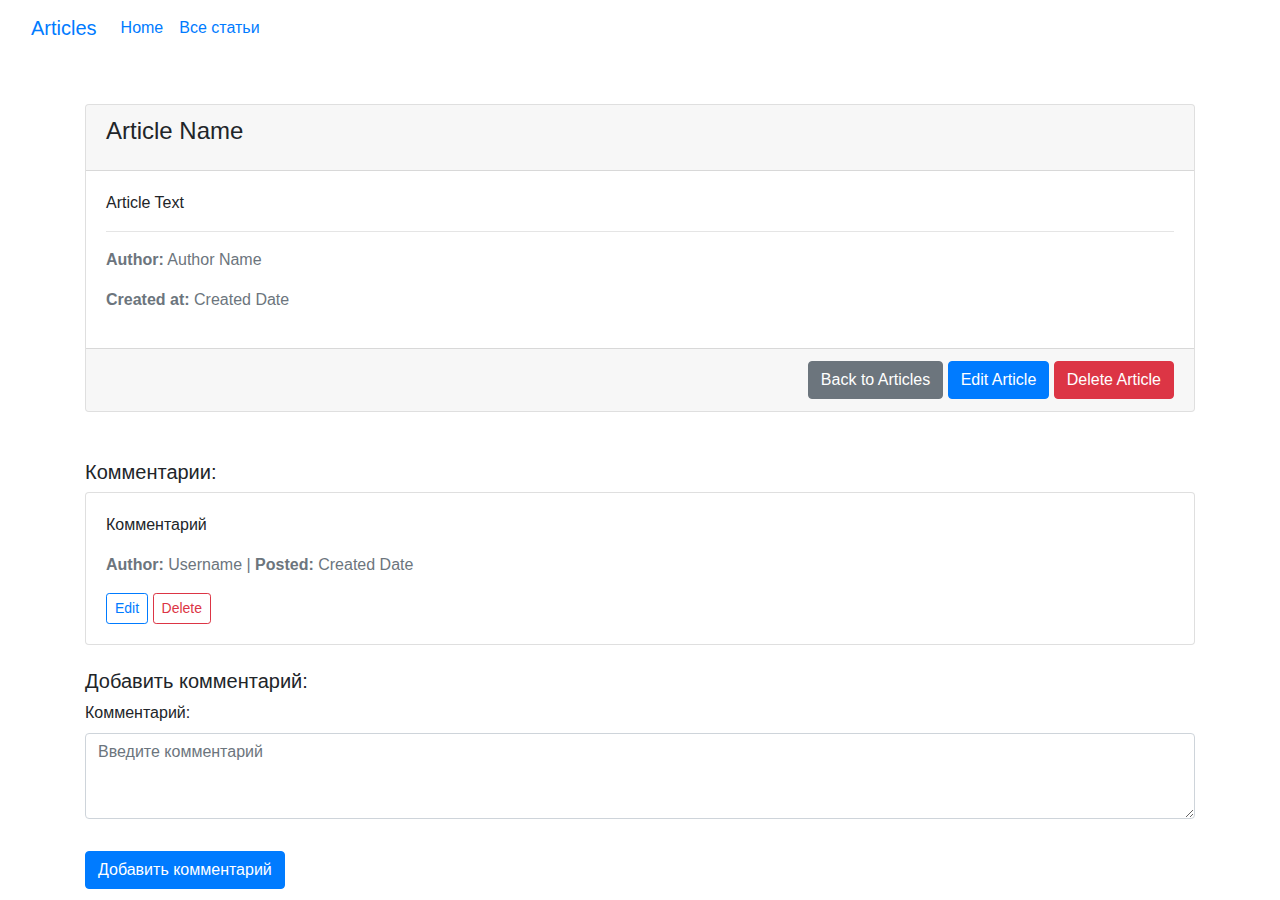
<file: src/main/resources/templates/articles/article.html>
<!DOCTYPE html>
<html lang="en">
<head>
    <meta charset="UTF-8">
    <meta name="viewport" content="width=device-width, initial-scale=1, shrink-to-fit=no">
    <title>Article Details</title>

    <!-- Bootstrap CSS -->
    <link href="https://stackpath.bootstrapcdn.com/bootstrap/4.5.2/css/bootstrap.min.css" rel="stylesheet">
</head>
<body>

<header>
    <nav class="navbar navbar-expand-lg">
        <div class="container-fluid">
            <a class="navbar-brand" href="/">Articles</a>
            <button class="navbar-toggler" type="button" data-bs-toggle="collapse" data-bs-target="#navbarNav"
                    aria-controls="navbarNav" aria-expanded="false" aria-label="Toggle navigation">
                <span class="navbar-toggler-icon"></span>
            </button>
            <div class="collapse navbar-collapse" id="navbarNav">
                <ul class="navbar-nav">
                    <li class="nav-item">
                        <a class="nav-link" aria-current="page" th:href="@{/}">Home</a>
                    </li>
                    <li class="nav-item">
                        <a class="nav-link active" href="/articles">Все статьи</a>
                    </li>
                </ul>
            </div>
        </div>
    </nav>
</header>

<div class="container mt-5">
    <!-- Статья -->
    <div class="card">
        <div class="card-header">
            <h4 class="card-title" th:text="${article.name}">Article Name</h4>
        </div>
        <div class="card-body">
            <p class="card-text" th:text="${article.text}">Article Text</p>
            <hr>
            <p class="text-muted">
                <strong>Author:</strong> <span th:text="${article.person.username}">Author Name</span>
            </p>
            <p class="text-muted">
                <strong>Created at:</strong> <span th:text="${#dates.format(article.createdAt, 'dd MMMM yyyy HH:mm')}">Created Date</span>
            </p>
        </div>
        <div class="card-footer text-right">
            <a href="/articles" class="btn btn-secondary">Back to Articles</a>
            <a th:if="${article.getPerson().getUsername().equals(person.username)}" th:href="@{/articles/edit/{id}(id=${article.id})}" class="btn btn-primary">Edit Article</a>

            <!-- Форма для удаления статьи -->
            <form th:if="${article.getPerson().getUsername().equals(person.username)}" th:action="@{/articles/{id}(id=${article.id})}" th:method="delete" class="d-inline">
                <input type="hidden" name="_method" value="delete" />
                <button type="submit" class="btn btn-danger" onclick="return confirm('Are you sure you want to delete this article?');">Delete Article</button>
            </form>
        </div>
    </div>

    <!-- Комментарии -->
    <div class="mt-5">
        <h5>Комментарии:</h5>
        <div th:each="comment : ${article.comments}">
            <div class="card mb-3">
                <div class="card-body">
                    <p class="card-text" th:text="${comment.text}">Комментарий</p>
                    <p class="text-muted">
                        <strong>Author:</strong> <span th:text="${comment.person.username}">Username</span> |
                        <strong>Posted:</strong> <span th:text="${#dates.format(comment.createdAt, 'dd MMMM yyyy HH:mm')}">Created Date</span>
                    </p>
                    <!-- Опции для редактирования и удаления комментария для автора -->
                    <div th:if="${comment.person.username == person.username}">
                        <a th:href="@{/comment/edit/{id}(id=${comment.id})}" class="btn btn-sm btn-outline-primary">Edit</a>
                        <form th:action="@{/comment/{id}(id=${comment.id})}" th:method="delete" class="d-inline">
                            <button type="submit" class="btn btn-sm btn-outline-danger">Delete</button>
                        </form>
                    </div>
                </div>
            </div>
        </div>

        <!-- Форма для добавления комментария -->
        <div class="mt-4">
            <h5>Добавить комментарий:</h5>
            <form  th:action="@{/comment/{id}(id=${article.id})}" th:object="${comment}" method="post">
                <div class="form-group">
                    <label for="commentText">Комментарий:</label>
                    <textarea class="form-control" id="commentText" th:field="*{text}" rows="3" placeholder="Введите комментарий"></textarea>
                </div>
                <button type="submit" class="btn btn-primary mt-3">Добавить комментарий</button>
            </form>
        </div>
    </div>
</div>

<!-- Bootstrap JS and dependencies (optional but recommended) -->
<script src="https://code.jquery.com/jquery-3.5.1.slim.min.js"></script>
<script src="https://cdn.jsdelivr.net/npm/@popperjs/core@2.9.3/dist/umd/popper.min.js"></script>
<script src="https://stackpath.bootstrapcdn.com/bootstrap/4.5.2/js/bootstrap.min.js"></script>

</body>
</html>
</file>
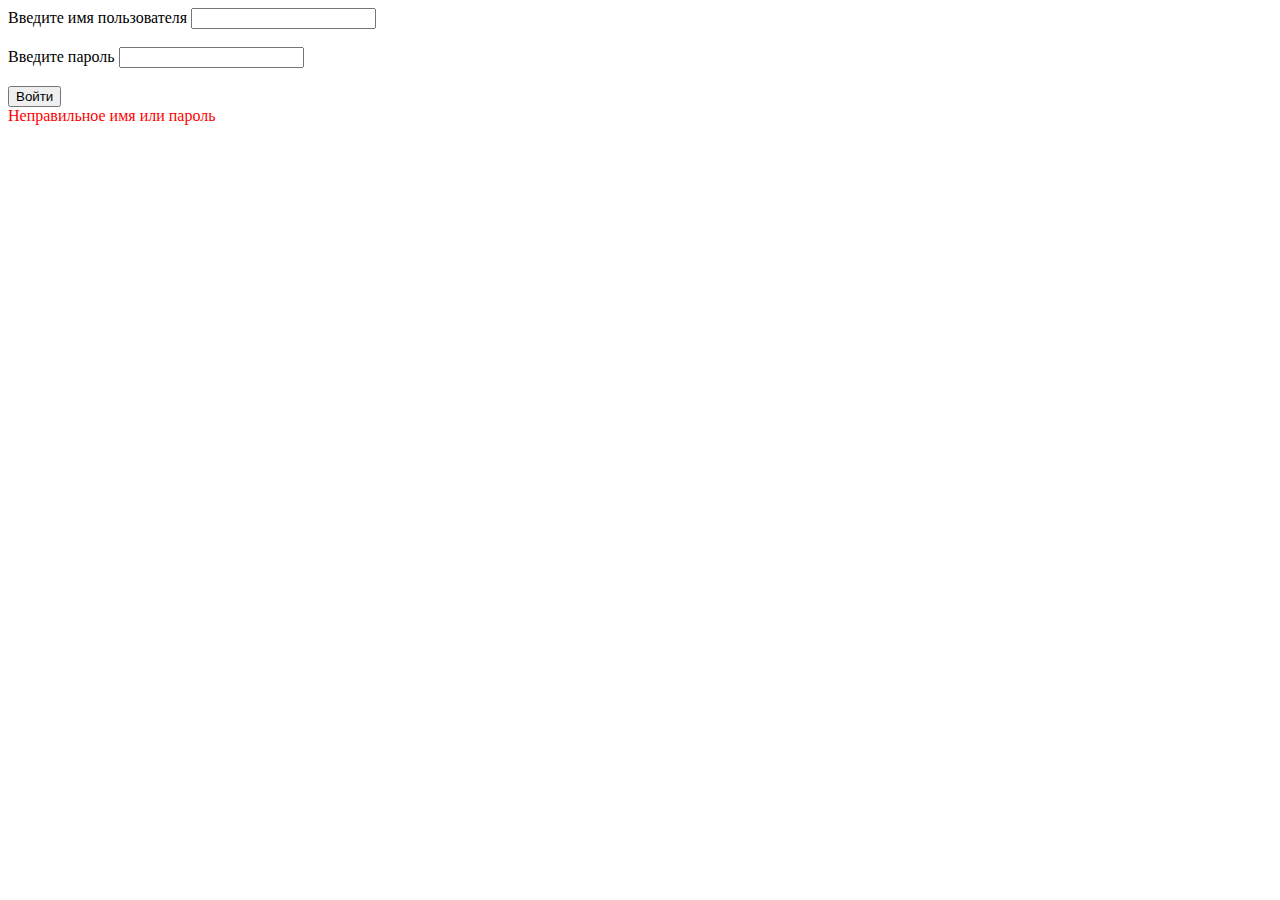
<file: src/main/resources/templates/auth/login.html>
<!DOCTYPE html>
<html lang="en">
<head>
    <meta charset="UTF-8">
    <title>Login page</title>
</head>
<body>
<form name="f" method="POST" action="/process_login">
    <input type="hidden" th:name="${_csrf.parameterName}" th:value="${_csrf.token}"/>
    <label for="username">Введите имя пользователя</label>
    <input type="text" name="username" id="username"/>
    <br>
    <br>
    <label for="password">Введите пароль</label>
    <input type="password" name="password" id="password"/>
    <br>
    <br>
    <input type="submit" value="Войти">
    <div th:if="${param.error}" style="color: red">
        Неправильное имя или пароль
    </div>
</form>
</body>
</html>
</file>
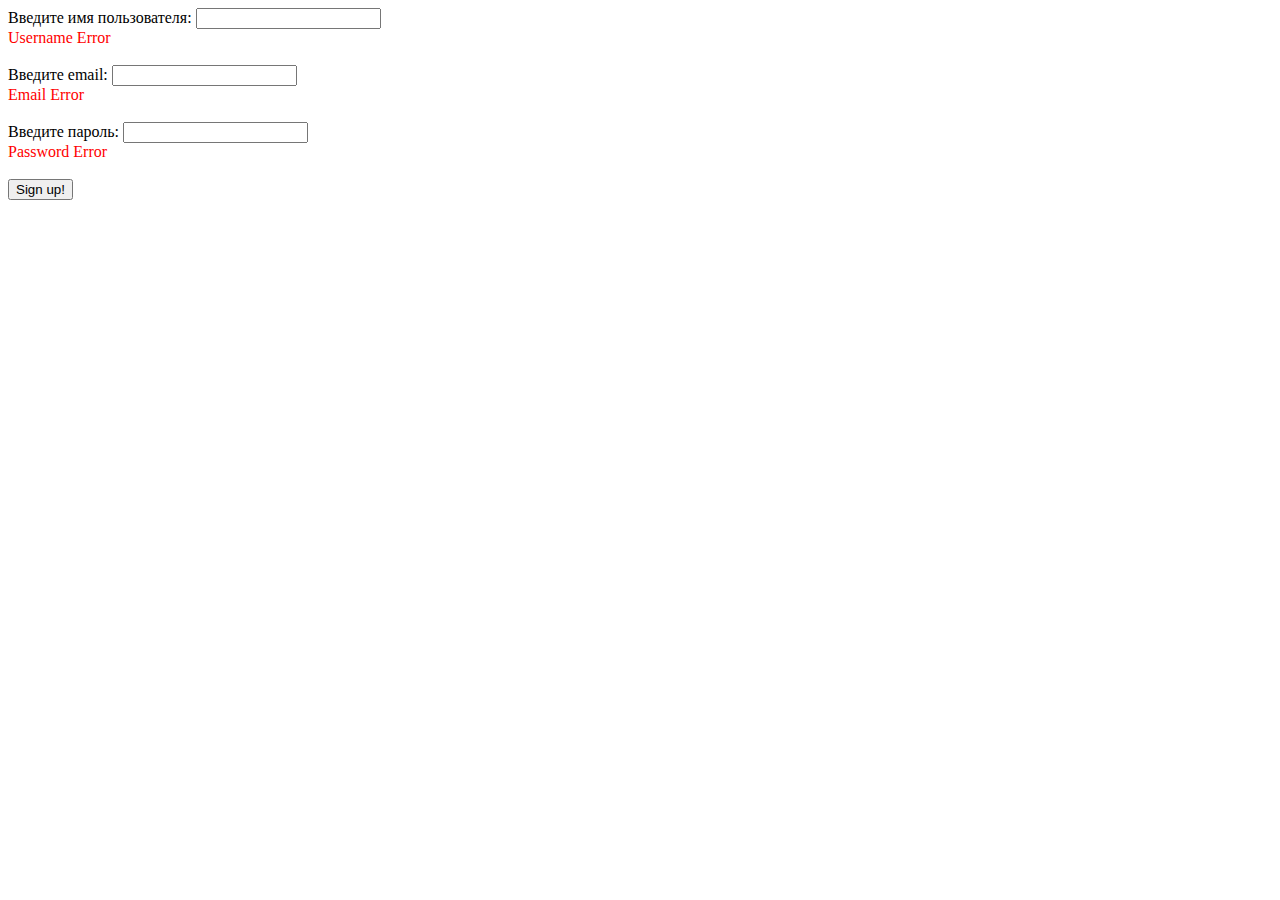
<file: src/main/resources/templates/auth/registration.html>
<!DOCTYPE html>
<html lang="en" xmlns:th="http://www.thymeleaf.org">
<head>
    <meta charset="UTF-8">
    <title>Registration</title>
</head>
<body>

<form th:method="POST" th:action="@{/auth/registration}" th:object="${person}">
    <label for="username">Введите имя пользователя: </label>
    <input type="text" th:field="*{username}" id="username"/>
    <div style="color:red" th:if="${#fields.hasErrors('username')}" th:errors="*{username}">Username Error</div>
    <br/>
    <label for="mail">Введите email: </label>
    <input type="text" th:field="*{email}" id="mail"/>
    <div style="color:red" th:if="${#fields.hasErrors('email')}" th:errors="*{email}">Email Error</div>
    <br/>
    <label for="password">Введите пароль: </label>
    <input type="password" th:field="*{password}" id="password"/>
    <div style="color:red" th:if="${#fields.hasErrors('password')}" th:errors="*{password}">Password Error</div>
    <br/>
    <input type="submit" value="Sign up!"/>
</form>

</body>
</html>
</file>
